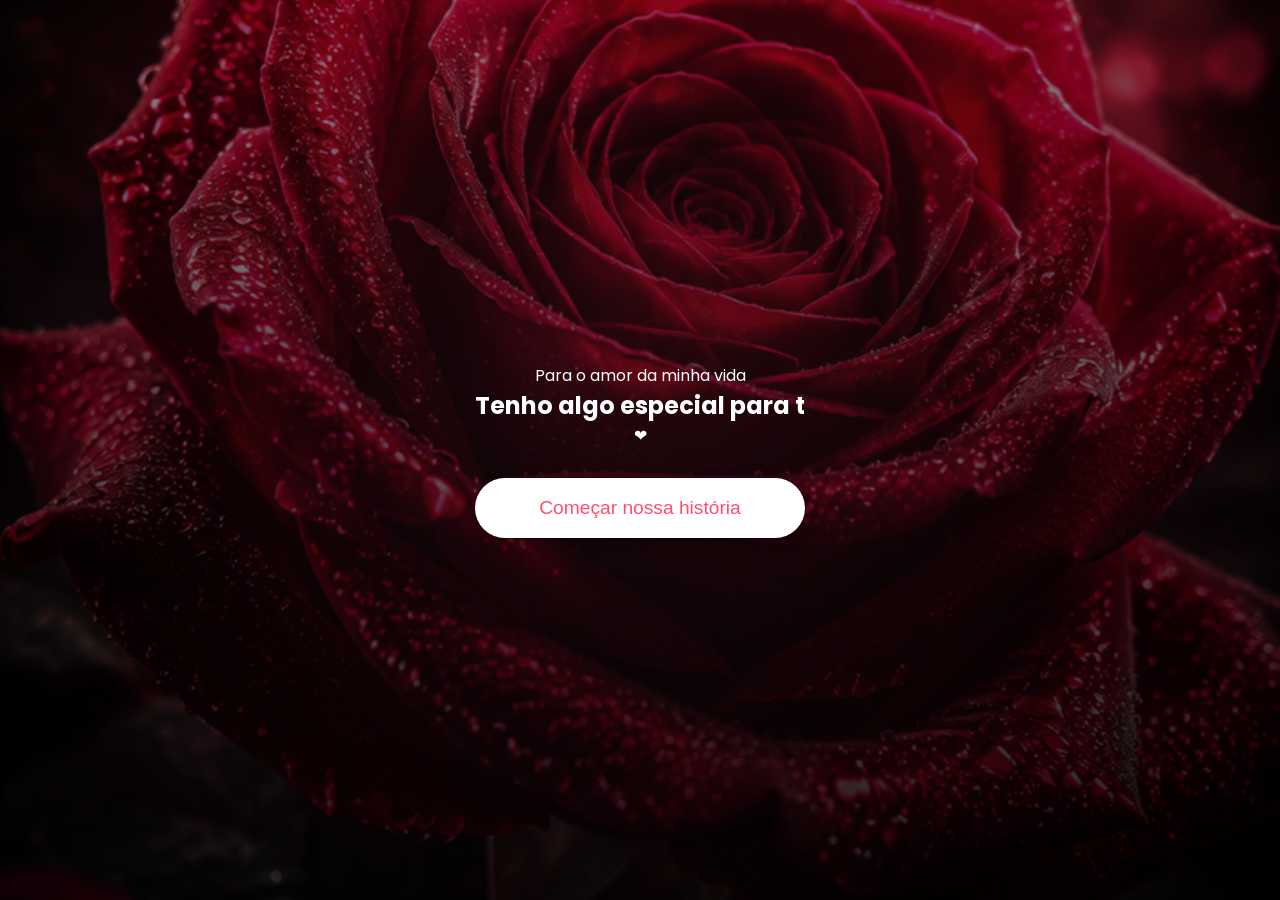
<file: index.html>
<!doctype html>
<html lang="pt-BR">
  <head>
    <meta charset="UTF-8" />
    <meta name="viewport" content="width=device-width, initial-scale=1.0" />

    <title>Para Meu Amor ❤️</title>

    <link rel="stylesheet" href="style.css" />

    <link rel="preconnect" href="https://fonts.googleapis.com" />
    <link rel="preconnect" href="https://fonts.gstatic.com" crossorigin />
    <link rel="preconnect" href="https://fonts.googleapis.com" />
    <link rel="preconnect" href="https://fonts.gstatic.com" crossorigin />

    <link
      href="https://fonts.googleapis.com/css2?family=Cormorant+Garamond:wght@300;400;500;600&family=Poppins:wght@300;400;500&display=swap"
      rel="stylesheet"
    />

    <link
      href="https://fonts.googleapis.com/css2?family=Cormorant+Garamond:wght@300;400;500;600&family=Poppins:wght@300;400;500&display=swap"
      rel="stylesheet"
    />
  </head>
  <body>
    <div class="bg-rose"></div>
    <div class="particles"></div>
    <div class="petals"></div>
    <div class="sparkles"></div>

    <!-- INTRO -->

    <section id="intro-screen">
      <div class="intro-glass">
        <span class="intro-small"> Para o amor da minha vida </span>

        <h1 class="typing-title">
          Tenho algo
          <br />
          especial para
          <br />
          te mostrar
        </h1>

        <div class="heart-icon">❤</div>

        <button id="enter-btn">Começar nossa história</button>
      </div>
    </section>

    <!-- SITE -->

    <div id="main-content" class="hidden">
      <audio id="bg-music" loop>
        <source src="Stephen.mp3" />
      </audio>

      <button id="music-btn">♫</button>

      <!-- HERO -->

      <section class="hero">
        <span> Para o amor da minha vida </span>

        <div class="small-heart">❤</div>

        <h1>
          Você é meu hoje
          <br />

          e todos os meus
          <span>amanhãs.</span>
        </h1>

        <p>
          Cada detalhe aqui foi feito com amor, para te lembrar o quanto você é
          especial para mim.
        </p>

        <button class="hero-button">❤ Começar nossa jornada</button>
      </section>

      <!-- CAPÍTULO -->

      <section class="chapter-header">
        <span class="date"> Como tudo começou </span>

        <h1>Nossos Primeiros Momentos</h1>

        <p>Aquelas primeiras borboletas no estômago...</p>
      </section>

      <section class="gallery">
        <div class="card reveal-left">
          <img src="./img/foto1.JPEG" />
        </div>

        <div class="card text-card reveal-zoom">
          <h2>Onde o "Nós" começou</h2>

          <p>Cada sorriso desses guardava o início da nossa história.</p>
        </div>

        <div class="card reveal-right">
          <img src="./img/foto2.JPEG" />
        </div>

        <div class="card reveal-bottom">
          <img src="./img/foto3.JPEG" />
        </div>
      </section>

      <!-- VIDA JUNTOS -->

      <section class="chapter-header">
        <span class="date"> O melhor lugar do mundo </span>

        <h1>Nossa Vida Juntos</h1>

        <p>A felicidade está nos caminhos que percorremos lado a lado.</p>
      </section>

      <section class="gallery">
        <div class="card">
          <img src="./img/nocarro.JPEG" />
        </div>

        <div class="card">
          <img src="./img/nocarrony.JPEG" />
        </div>

        <div class="card">
          <img src="./img/museu.JPEG" />
        </div>

        <div class="card">
          <img src="./img/horla.JPEG" />
        </div>

        <div class="card text-card">
          <h2>Sempre juntos</h2>

          <p>Não importa o destino, desde que eu esteja com você.</p>
        </div>

        <div class="card">
          <img src="./img/rindostorcido.JPEG" />
        </div>
      </section>

      <!-- NATAL -->

      <section class="chapter-header">
        <span class="date"> Datas especiais </span>

        <h1>Nosso Natal</h1>

        <p>O brilho das luzes não chega perto do brilho do seu olhar.</p>
      </section>

      <section class="gallery">
        <div class="card">
          <img src="./img/natal.JPEG" />
        </div>

        <div class="card">
          <img src="./img/natal01.JPEG" />
        </div>

        <div class="card text-card">
          <h2>Natal Inesquecível</h2>

          <p>
            Comemorar a vida ao seu lado é o meu maior presente todos os anos.
          </p>
        </div>
      </section>

      <!-- DETALHES -->

      <section class="chapter-header">
        <span class="date"> Os detalhes que eu amo </span>

        <h1>Cada Pedacinho Seu</h1>
      </section>

      <section class="details-mural">
        <div class="mural-item">
          <img src="./img/flornocabelo.JPEG" />
        </div>

        <div class="mural-item">
          <img src="./img/noivosalianca.JPEG" />
        </div>

        <div class="mural-item">
          <img src="./img/chale.JPEG" />
        </div>

        <div class="mural-item">
          <img src="./img/comsimba.JPEG" />
        </div>
      </section>

      <!-- FAMÍLIA -->

      <section class="chapter-header">
        <span class="date"> Nosso maior sonho </span>

        <h1>A Espera Mais Doce</h1>
      </section>

      <section class="gallery">
        <div class="card">
          <img src="./img/sapatinho.JPEG" />
        </div>

        <div class="card">
          <img src="./img/gravidabeijo.PNG" />
        </div>

        <div class="card">
          <img src="./img/ensaio.JPEG" />
        </div>

        <div class="card">
          <img src="./img/fotogravida.JPEG" />
        </div>

        <div class="card text-card">
          <h2>Nossa Benção</h2>

          <p>O amor transbordou e agora tem nome e batimento cardíaco.</p>
        </div>

        <div class="card">
          <img src="./img/chadebebe.JPEG" />
        </div>
      </section>

      <!-- MOMENTO CINEMA -->

      <section class="big-moment">
        <div class="parallax-bg-container">
          <img src="./img/ensaiobeijo.JPEG" class="parallax-img" />

          <div class="overlay-text">
            <h2>E esse é apenas o começo da nossa eternidade...</h2>
          </div>
        </div>
      </section>

      <!-- FINAL -->

      <section class="final-section">
        <div class="final-box">
          <span> ❤ </span>

          <h1>Para sempre, nós.</h1>

          <p>
            Obrigado por ser minha esposa e a mãe dos meus filhos. Eu te amo
            daqui até a eternidade.
          </p>

          <div class="infinity">∞</div>
        </div>
      </section>

      <!-- FRASE FINAL -->

      <section class="credits">
        <p>Feito com amor, especialmente para você.</p>
      </section>

      <script src="script.js"></script>
    </div>
  </body>
</html>
</file>
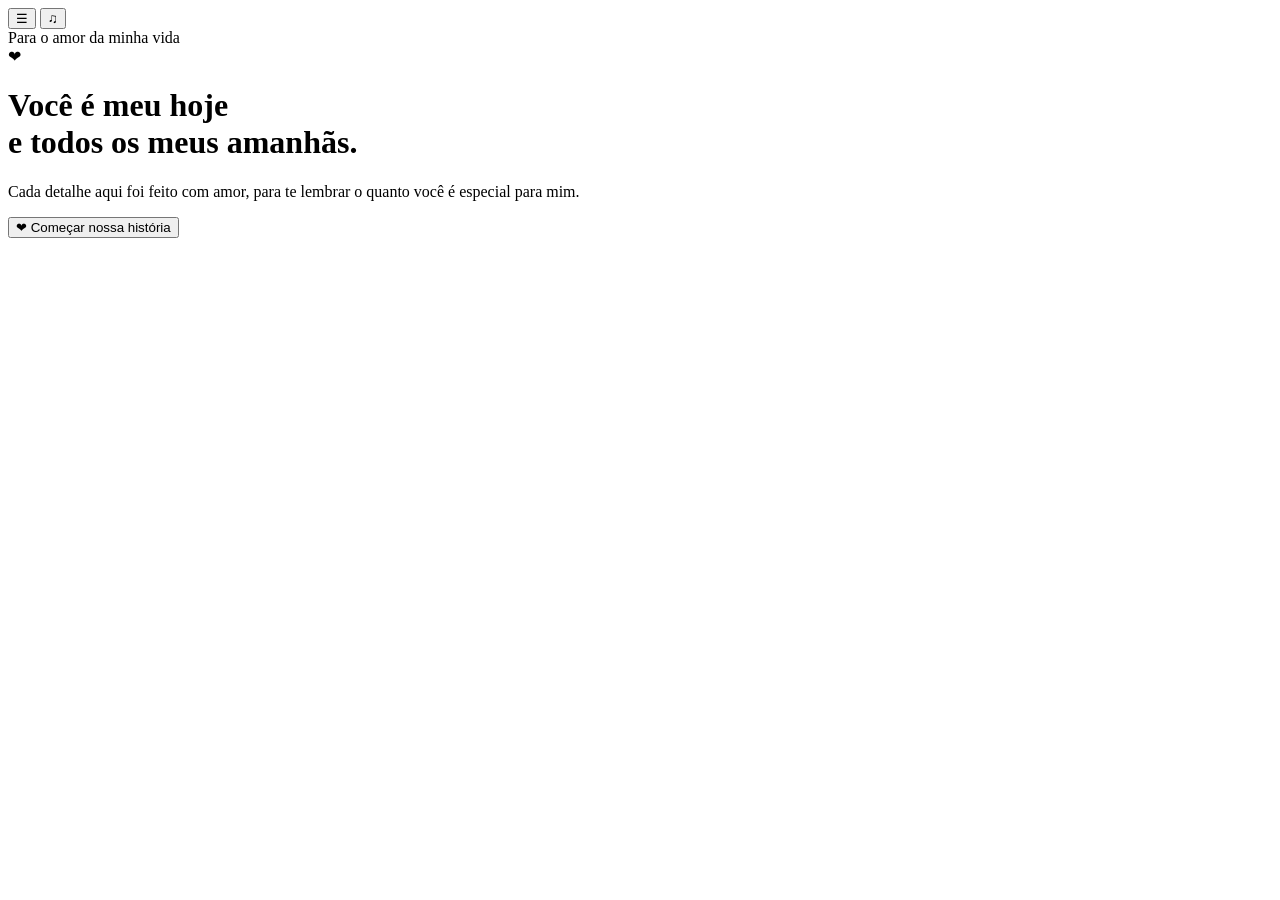
<file: img/celular.html>
<body>
  <div class="particles"></div>

  <div class="overlay"></div>

  <header class="top">
    <button class="menu-btn">☰</button>

    <button class="music-btn">♫</button>
  </header>

  <main class="hero">
    <span class="small-title"> Para o amor da minha vida </span>

    <div class="heart">❤</div>

    <h1>
      Você é meu hoje
      <br />
      e todos os meus
      <span>amanhãs.</span>
    </h1>

    <p>
      Cada detalhe aqui foi feito com amor, para te lembrar o quanto você é
      especial para mim.
    </p>

    <button class="start-btn">❤ Começar nossa história</button>
  </main>
</body>
</file>
<file: style.css>
* {
  margin: 0;
  padding: 0;
  box-sizing: border-box;
}

body {
  font-family: "Poppins", sans-serif;
  background: #080205;
  color: white;
  overflow-x: hidden;
}

/* Configurações Gerais */
:root {
  --primary-color: #ff4d6d;
  --bg-color: #fff0f3;
  --text-color: #590d22;
}

html,
body {
  margin: 0;
  padding: 0;
  width: 100%;
  /* Evita que o site balance para os lados e garante rolagem suave */
  overflow-x: hidden;
  -webkit-overflow-scrolling: touch; /* Melhora o scroll no iPhone */
}

body::before {
  content: "";

  position: fixed;

  inset: 0;

  background:
    linear-gradient(rgba(0, 0, 0, 0.45), rgba(0, 0, 0, 0.85)),
    url("./img/background-rosa.png");

  background-size: cover;

  background-position: center;

  z-index: -3;
}

body::after {
  content: "";

  position: fixed;

  width: 500px;

  height: 500px;

  border-radius: 50%;

  left: 50%;

  top: 40%;

  background: #ff4f84;

  filter: blur(200px);

  opacity: 0.2;

  transform: translate(-50%, -50%);

  z-index: -2;
}

.hidden {
  display: none !important;
}

/* Tela de Entrada */
#intro-screen {
  height: 100vh;
  display: flex;
  justify-content: center;
  align-items: center;
  background: linear-gradient(135deg, #ffb3c1, #ff4d6d);
  text-align: center;
  color: white;
}

#enter-btn {
  padding: 15px 40px;
  font-size: 1.2rem;
  border: none;
  border-radius: 50px;
  background: white;
  color: #ff4d6d;
  cursor: pointer;
  transition: transform 0.3s;
  box-shadow: 0 5px 15px rgba(0, 0, 0, 0.2);
}

#enter-btn:hover {
  transform: scale(1.1);
}

.hero {
  min-height: 100vh;

  display: flex;
  flex-direction: column;

  justify-content: center;
  align-items: center;

  text-align: center;

  padding: 0 25px;
}

.hero h1 {
  font-family: "Cormorant Garamond", serif;

  font-size: 4rem;

  line-height: 1;

  font-weight: 400;

  margin-bottom: 30px;

  text-shadow:
    0 0 20px rgba(255, 255, 255, 0.4),
    0 0 50px rgba(255, 90, 140, 0.3);
}

.hero span {
  color: #ff8cab;
}

.hero p {
  max-width: 500px;

  line-height: 1.8;

  color: rgba(255, 255, 255, 0.8);

  margin-bottom: 40px;
}

.hero-button {
  width: 280px;
  height: 65px;

  border: none;

  border-radius: 50px;

  color: white;

  font-size: 1rem;

  background: linear-gradient(90deg, #ff4f84, #ff7ca6);

  box-shadow: 0 0 30px #ff4f84;
}

/* Galeria Estilo Mural */
.gallery-container {
  padding: 20px;
  max-width: 1200px;
  margin: 0 auto;
}

.gallery {
  column-count: 3; /* Divide em 3 colunas como no Instagram/Pinterest */
  column-gap: 15px;
}

@media (max-width: 768px) {
  .gallery {
    column-count: 1;
  }
}

.card {
  background: white;
  margin-bottom: 15px;
  break-inside: avoid;
  border-radius: 15px;
  overflow: hidden;
  box-shadow: 0 4px 15px rgba(0, 0, 0, 0.1);
  opacity: 0;
  transform: translateY(50px);
  transition: all 0.8s ease-out;
  will-change: transform, opacity; /* Ajuda o celular a processar a animação */
  backface-visibility: hidden;
}

.card.show {
  opacity: 1;
  transform: translateY(0);
}

.card img,
.card video {
  width: 100%;
  display: block;
  transition: transform 0.5s;
}

.card:hover img {
  transform: scale(1.05);
}

.reveal-left {
  transform: translateX(-80px);
}

.reveal-right {
  transform: translateX(80px);
}

.reveal-bottom {
  transform: translateY(80px);
}

.reveal-zoom {
  transform: scale(0.6);
}

.text-card {
  padding: 20px;
  text-align: center;
  background: #ffccd5;
}

.flowers-bg {
  pointer-events: none;
  z-index: -1;
}

/* Flores de Fundo e Pétalas */
.flowers-bg img {
  position: fixed;
  width: 80px;
  opacity: 0.3;
  z-index: -1;
  pointer-events: none;
}

/* Posicionando as flores do seu print nos cantos */
.flowers-bg img:nth-child(1) {
  top: 5%;
  left: 5%;
}
.flowers-bg img:nth-child(2) {
  top: 10%;
  right: 5%;
}
.flowers-bg img:nth-child(3) {
  bottom: 5%;
  left: 10%;
}
.flowers-bg img:nth-child(4) {
  bottom: 10%;
  right: 10%;
}

.petal {
  position: fixed;
  top: -10%;
  /* pointer-events: none impede que a pétala bloqueie o dedo no celular */
  pointer-events: none;
  user-select: none;
  z-index: 999;
  animation: fall linear forwards;
}

@keyframes fall {
  to {
    transform: translateY(110vh) rotate(360deg);
  }
}

/* Seções de Texto */
.intro-section,
.final-section {
  height: 60vh;
  display: flex;
  justify-content: center;
  align-items: center;
  text-align: center;
  padding: 20px;
}

.floating-btn {
  position: fixed;
  bottom: 20px;
  right: 20px;
  z-index: 1000;
  background: white;
  border: none;
  border-radius: 50%;
  width: 50px;
  height: 50px;
  box-shadow: 0 4px 10px rgba(0, 0, 0, 0.2);
  cursor: pointer;
}

/* Espaçamento entre capítulos */
.chapter-header {
  margin: 90px 20px 40px;

  padding: 45px 30px;

  text-align: center;

  background: rgba(255, 255, 255, 0.04);

  backdrop-filter: blur(20px);

  border-radius: 40px;

  border: 1px solid rgba(255, 255, 255, 0.06);
}

.chapter-header.show {
  opacity: 1;
  transform: scale(1);
}

.chapter-header .date {
  text-transform: uppercase;
  letter-spacing: 3px;
  font-size: 0.9rem;
  color: #ff4d6d;
  font-weight: bold;
}

.chapter-header h1 {
  font-family: "Cormorant Garamond", serif;

  font-size: 3.5rem;

  margin-top: 10px;
}

.chapter-header p {
  color: rgba(255, 255, 255, 0.8);
}

.card {
  position: relative;

  overflow: hidden;

  border-radius: 30px;

  margin-bottom: 18px;

  background: var(--glass);

  backdrop-filter: blur(15px);

  border: 1px solid var(--border);

  box-shadow: 0 20px 50px rgba(0, 0, 0, 0.45);
}

.card img {
  width: 100%;

  display: block;

  border-radius: 24px;

  transition: 1s;
}

.card:hover img {
  transform: scale(1.05);
}

.card::before {
  content: "";

  position: absolute;

  width: 100px;

  height: 300px;

  background: rgba(255, 255, 255, 0.15);

  transform: rotate(35deg);

  left: -200px;

  top: -50px;

  transition: 1.2s;
}

.card:hover::before {
  left: 150%;
}

/* Card em destaque para a foto da gravidez */
.card.text-card.highlight {
  background: linear-gradient(135deg, #ffccd5, #ffb3c1);
  border: 2px solid #ff4d6d;
}

.final-box {
  background: rgba(255, 255, 255, 0.05);

  backdrop-filter: blur(25px);

  border-radius: 40px;

  border: 1px solid rgba(255, 255, 255, 0.08);

  padding: 60px 35px;

  box-shadow: 0 0 80px rgba(255, 79, 132, 0.25);
}

.heart {
  font-size: 3rem;
  display: inline-block;
  animation: pulse 1.5s infinite;
}

@keyframes pulse {
  0% {
    transform: scale(1);
  }
  50% {
    transform: scale(1.2);
  }
  100% {
    transform: scale(1);
  }
}

/* Deixar o scroll suave para ela não descer rápido demais */
html {
  scroll-behavior: smooth;
}

.card {
  transition: transform 0.2s ease-out;
}

/* Quando ela passar o mouse ou o scroll atingir a foto, ela "salta" */
.card:hover {
  transform: perspective(1000px) rotateX(5deg) rotateY(5deg) scale(1.02);
}

.flowers-bg {
  filter: blur(4px); /* Suaviza as flores do fundo */
  opacity: 0.4;
}

/* Efeito de brilho nas fotos */
.card img {
  filter: saturate(1.1) contrast(1.05);
}

.immersive-gallery {
  position: relative;
  height: 150vh; /* Seção bem longa para o efeito durar */
  overflow: hidden;
  background: #fffafa;
}

.floating-photos {
  position: relative;
  width: 100%;
  height: 100%;
}

.float-card {
  position: absolute;
  width: 250px;
  transition: transform 0.1s linear; /* Suaviza o movimento do JS */
}

/* Espalhando manualmente como no print do Lando Norris */
.float-card:nth-child(1) {
  top: 10%;
  left: 10%;
  width: 200px;
}
.float-card:nth-child(2) {
  top: 20%;
  right: 15%;
  width: 300px;
}
.float-card:nth-child(3) {
  top: 40%;
  left: 35%;
  width: 450px;
  z-index: 2;
} /* Foto principal */
.float-card:nth-child(4) {
  top: 70%;
  left: 15%;
  width: 220px;
}

.float-card img {
  width: 100%;
  border-radius: 4px;
  box-shadow: 0 10px 30px rgba(0, 0, 0, 0.1);
}

.float-card span,
.float-card p {
  font-family: "serif";
  font-size: 0.8rem;
  color: #333;
  display: block;
  margin-top: 10px;
}

/* Seção 4: Mural de Detalhes */
.details-mural {
  display: grid;
  grid-template-columns: repeat(4, 1fr);
  gap: 10px;
  padding: 20px;
}

.mural-item {
  aspect-ratio: 1 / 1;
  overflow: hidden;
  filter: grayscale(100%);
  transition: all 0.5s ease;
}

.mural-item:hover {
  filter: grayscale(0%);
  transform: scale(1.05);
  z-index: 5;
}

.detalhe-flor {
  position: absolute;
  width: 266%;
  top: -20px;
  right: -25%;
}

.detalhe-alianca {
  position: absolute;
  width: 179%;
  top: -170px;
  left: -29%;
}

.detalhe-chale {
  position: absolute;
  width: 297%;
  top: -266px;
  left: -77%;
}

.com-simba {
  position: absolute;
  width: 447%;
  top: -554%;
  left: -144%;
}
/* Seção 5: Linha do Tempo */
.timeline-section {
  padding: 100px 20px;
}

.timeline-item {
  display: flex;
  align-items: center;
  justify-content: center;
  gap: 50px;
  margin-bottom: 100px;
}

.timeline-item.reversed {
  flex-direction: row-reverse;
}

.timeline-img {
  width: 40%;
}
.timeline-img img {
  width: 100%;
  border-radius: 20px;
}

.timeline-text {
  width: 40%;
}
.timeline-text span {
  color: #ff4d6d;
  font-weight: bold;
}

/* Seção 6: Grande Momento (Efeito Cinema) */
.big-moment {
  height: 100vh;
  overflow: hidden;
  position: relative;
  display: flex;
  justify-content: center;
  align-items: center;
}

.parallax-bg-container {
  width: 100%;
  height: 120%; /* Maior que a tela para o efeito de scroll */
  position: absolute;
  top: -10%;
}

.parallax-img {
  width: 100%;
  height: 100%;
  object-fit: cover;
  filter: brightness(0.6);
}

.overlay-text {
  position: relative;
  color: white;
  text-align: center;
  z-index: 10;
}

/* Responsivo para Celular */
@media (max-width: 768px) {
  .details-mural {
    grid-template-columns: repeat(2, 1fr);
  }
  .timeline-item {
    flex-direction: column;
    text-align: center;
  }
  .timeline-img,
  .timeline-text {
    width: 100%;
  }
}

/* Estado base de todas as fotos antes de aparecerem */
.card {
  opacity: 0;
  transition: all 1.2s cubic-bezier(0.2, 0.8, 0.2, 1); /* Animação suave e elegante */
  will-change: transform, opacity;
}

/* 1. Foto vem da Esquerda */
.reveal-left {
  transform: translateX(-100px) rotate(-5deg);
}

/* 2. Foto vem da Direita */
.reveal-right {
  transform: translateX(100px) rotate(5deg);
}

/* 3. Foto vem de Baixo (Sobe) */
.reveal-bottom {
  transform: translateY(80px);
}

/* 4. Foto surge com Zoom (Efeito de Profundidade) */
.reveal-zoom {
  transform: scale(0.5);
}

/* Classe que o JavaScript vai adicionar quando a foto aparecer na tela */
.card.active {
  opacity: 1 !important;
  transform: translate(0) rotate(0) scale(1) !important;
}

/* Configurações Gerais */
:root {
  --primary-color: #ff4d6d;
  --bg-color: #fff0f3;
  --text-color: #590d22;
}

html,
body {
  margin: 0;
  padding: 0;
  width: 100%;
  /* Evita que o site balance para os lados e garante rolagem suave */
  overflow-x: hidden;
  -webkit-overflow-scrolling: touch; /* Melhora o scroll no iPhone */
}

.hidden {
  display: none !important;
}

/* Tela de Entrada */
#intro-screen {
  height: 100vh;

  display: flex;

  justify-content: center;

  align-items: center;

  padding: 30px;

  background: transparent;
}

.intro-content {
  width: 100%;

  max-width: 420px;

  padding: 50px 30px;

  text-align: center;

  background: rgba(255, 255, 255, 0.05);

  backdrop-filter: blur(20px);

  border: 1px solid rgba(255, 255, 255, 0.08);

  border-radius: 40px;

  box-shadow: 0 20px 60px rgba(0, 0, 0, 0.5);
}

.intro-content h1 {
  font-family: "Cormorant Garamond", serif;

  font-size: 3rem;

  font-weight: 400;

  line-height: 1.1;

  text-shadow:
    0 0 20px rgba(255, 255, 255, 0.4),
    0 0 50px rgba(255, 91, 143, 0.4);
}

#enter-btn {
  margin-top: 30px;

  width: 100%;

  height: 60px;

  border: none;

  border-radius: 50px;

  color: white;

  font-size: 1rem;

  background: linear-gradient(90deg, #ff4f84, #ff7ca6);

  box-shadow: 0 0 30px #ff4f84;
}

#enter-btn {
  padding: 15px 40px;
  font-size: 1.2rem;
  border: none;
  border-radius: 50px;
  background: white;
  color: #ff4d6d;
  cursor: pointer;
  transition: transform 0.3s;
  box-shadow: 0 5px 15px rgba(0, 0, 0, 0.2);
}

#enter-btn:hover {
  transform: scale(1.1);
}

/* Galeria Estilo Mural */
.gallery-container {
  padding: 20px;
  max-width: 1200px;
  margin: 0 auto;
}

.gallery {
  column-count: 3; /* Divide em 3 colunas como no Instagram/Pinterest */
  column-gap: 15px;
}

@media (max-width: 768px) {
  .gallery {
    column-count: 2;
  }
}

.card {
  position: relative;

  overflow: hidden;

  background: rgba(255, 255, 255, 0.05);

  backdrop-filter: blur(15px);

  border: 1px solid rgba(255, 255, 255, 0.08);

  border-radius: 30px;

  padding: 10px;

  box-shadow: 0 15px 40px rgba(0, 0, 0, 0.5);
}

.card img {
  width: 100%;

  border-radius: 22px;

  transition: 1s;
}

.card::before {
  content: "";

  position: absolute;

  top: -200px;

  left: -200px;

  width: 100px;

  height: 400px;

  background: rgba(255, 255, 255, 0.15);

  transform: rotate(30deg);

  transition: 1.2s;
}

.card:hover::before {
  left: 500px;
}

.card:hover img {
  transform: scale(1.05);
}

.card.show {
  opacity: 1;
  transform: translateY(0);
}

.card img,
.card video {
  width: 100%;
  display: block;
  transition: transform 0.5s;
}

.card:hover img {
  transform: scale(1.05);
}

.text-card {
  padding: 20px;
  text-align: center;
  background: #ffccd5;
}

.flowers-bg {
  pointer-events: none;
  z-index: -1;
}

/* Flores de Fundo e Pétalas */
.flowers-bg img {
  position: fixed;
  width: 80px;
  opacity: 0.3;
  z-index: -1;
  pointer-events: none;
}

/* Posicionando as flores do seu print nos cantos */
.flowers-bg img:nth-child(1) {
  top: 5%;
  left: 5%;
}
.flowers-bg img:nth-child(2) {
  top: 10%;
  right: 5%;
}
.flowers-bg img:nth-child(3) {
  bottom: 5%;
  left: 10%;
}
.flowers-bg img:nth-child(4) {
  bottom: 10%;
  right: 10%;
}

.petal {
  position: fixed;
  top: -10%;
  /* pointer-events: none impede que a pétala bloqueie o dedo no celular */
  pointer-events: none;
  user-select: none;
  z-index: 999;
  animation: fall linear forwards;
}

@keyframes fall {
  to {
    transform: translateY(110vh) rotate(360deg);
  }
}

/* Seções de Texto */
.intro-section,
.final-section {
  height: 60vh;
  display: flex;
  justify-content: center;
  align-items: center;
  text-align: center;
  padding: 20px;
}

.floating-btn {
  position: fixed;
  bottom: 20px;
  right: 20px;
  z-index: 1000;
  background: white;
  border: none;
  border-radius: 50%;
  width: 50px;
  height: 50px;
  box-shadow: 0 4px 10px rgba(0, 0, 0, 0.2);
  cursor: pointer;
}

/* Espaçamento entre capítulos */
.chapter-header {
  margin: 60px 20px 30px;

  padding: 40px 30px;

  text-align: center;

  background: rgba(255, 255, 255, 0.05);

  border: 1px solid rgba(255, 255, 255, 0.08);

  border-radius: 35px;

  backdrop-filter: blur(20px);
}

.chapter-header .date {
  color: #ff8cab;

  letter-spacing: 4px;

  text-transform: uppercase;
}

.chapter-header h1 {
  font-family: "Cormorant Garamond", serif;

  font-size: 3rem;

  font-weight: 400;

  margin: 15px 0;
}

.chapter-header.show {
  opacity: 1;
  transform: scale(1);
}

.chapter-header .date {
  text-transform: uppercase;
  letter-spacing: 3px;
  font-size: 0.9rem;
  color: #ff4d6d;
  font-weight: bold;
}

.chapter-header h1 {
  font-size: 2.5rem;
  margin: 10px 0;
  font-family: "Georgia", serif;
}

/* Card em destaque para a foto da gravidez */
.card.text-card.highlight {
  background: linear-gradient(135deg, #ffccd5, #ffb3c1);
  border: 2px solid #ff4d6d;
}

.final-box {
  background: rgba(255, 255, 255, 0.05);

  border: 1px solid rgba(255, 255, 255, 0.1);

  backdrop-filter: blur(20px);

  border-radius: 40px;

  box-shadow: 0 0 100px rgba(255, 70, 120, 0.3);
}

.heart {
  font-size: 3rem;
  display: inline-block;
  animation: pulse 1.5s infinite;
}

@keyframes pulse {
  0% {
    transform: scale(1);
  }
  50% {
    transform: scale(1.2);
  }
  100% {
    transform: scale(1);
  }
}

/* Deixar o scroll suave para ela não descer rápido demais */
html {
  scroll-behavior: smooth;
}

.card {
  transition: transform 0.2s ease-out;
}

/* Quando ela passar o mouse ou o scroll atingir a foto, ela "salta" */
.card:hover {
  transform: perspective(1000px) rotateX(5deg) rotateY(5deg) scale(1.02);
}

.flowers-bg {
  filter: blur(4px); /* Suaviza as flores do fundo */
  opacity: 0.4;
}

/* Efeito de brilho nas fotos */
.card img {
  filter: saturate(1.1) contrast(1.05);
}

.immersive-gallery {
  position: relative;
  height: 150vh; /* Seção bem longa para o efeito durar */
  overflow: hidden;
  background: #fffafa;
}

.floating-photos {
  position: relative;
  width: 100%;
  height: 100%;
}

.float-card {
  position: absolute;
  width: 250px;
  transition: transform 0.1s linear; /* Suaviza o movimento do JS */
}

/* Espalhando manualmente como no print do Lando Norris */
.float-card:nth-child(1) {
  top: 10%;
  left: 10%;
  width: 200px;
}
.float-card:nth-child(2) {
  top: 20%;
  right: 15%;
  width: 300px;
}
.float-card:nth-child(3) {
  top: 40%;
  left: 35%;
  width: 450px;
  z-index: 2;
} /* Foto principal */
.float-card:nth-child(4) {
  top: 70%;
  left: 15%;
  width: 220px;
}

.float-card img {
  width: 100%;
  border-radius: 4px;
  box-shadow: 0 10px 30px rgba(0, 0, 0, 0.1);
}

.float-card span,
.float-card p {
  font-family: "serif";
  font-size: 0.8rem;
  color: #333;
  display: block;
  margin-top: 10px;
}

/* Seção 4: Mural de Detalhes */
.details-mural {
  display: grid;
  grid-template-columns: repeat(4, 1fr);
  gap: 10px;
  padding: 20px;
}

.mural-item {
  aspect-ratio: 1 / 1;
  overflow: hidden;
  filter: grayscale(100%);
  transition: all 0.5s ease;
}

.mural-item:hover {
  filter: grayscale(0%);
  transform: scale(1.05);
  z-index: 5;
}

.detalhe-flor {
  position: absolute;
  width: 266%;
  top: -20px;
  right: -25%;
}

.detalhe-alianca {
  position: absolute;
  width: 179%;
  top: -170px;
  left: -29%;
}

.detalhe-chale {
  position: absolute;
  width: 297%;
  top: -266px;
  left: -77%;
}

.com-simba {
  position: absolute;
  width: 447%;
  top: -554%;
  left: -144%;
}
/* Seção 5: Linha do Tempo */
.timeline-section {
  padding: 100px 20px;
}

.timeline-item {
  display: flex;
  align-items: center;
  justify-content: center;
  gap: 50px;
  margin-bottom: 100px;
}

.timeline-item.reversed {
  flex-direction: row-reverse;
}

.timeline-img {
  width: 40%;
}
.timeline-img img {
  width: 100%;
  border-radius: 20px;
}

.timeline-text {
  width: 40%;
}
.timeline-text span {
  color: #ff4d6d;
  font-weight: bold;
}

/* Seção 6: Grande Momento (Efeito Cinema) */
.big-moment {
  height: 100vh;
  overflow: hidden;
  position: relative;
  display: flex;
  justify-content: center;
  align-items: center;
}

.parallax-bg-container {
  width: 100%;
  height: 120%; /* Maior que a tela para o efeito de scroll */
  position: absolute;
  top: -10%;
}

.parallax-img {
  width: 100%;
  height: 100%;
  object-fit: cover;
  filter: brightness(0.6);
}

.overlay-text {
  position: relative;
  color: white;
  text-align: center;
  z-index: 10;
}

/* Responsivo para Celular */
@media (max-width: 768px) {
  .details-mural {
    grid-template-columns: repeat(2, 1fr);
  }
  .timeline-item {
    flex-direction: column;
    text-align: center;
  }
  .timeline-img,
  .timeline-text {
    width: 100%;
  }
}

/* Estado base de todas as fotos antes de aparecerem */
.card {
  opacity: 0;
  transition: all 1.2s cubic-bezier(0.2, 0.8, 0.2, 1); /* Animação suave e elegante */
  will-change: transform, opacity;
}

/* 1. Foto vem da Esquerda */
.reveal-left {
  transform: translateX(-100px) rotate(-5deg);
}

/* 2. Foto vem da Direita */
.reveal-right {
  transform: translateX(100px) rotate(5deg);
}

/* 3. Foto vem de Baixo (Sobe) */
.reveal-bottom {
  transform: translateY(80px);
}

/* 4. Foto surge com Zoom (Efeito de Profundidade) */
.reveal-zoom {
  transform: scale(0.5);
}

/* Classe que o JavaScript vai adicionar quando a foto aparecer na tela */
.card.active {
  opacity: 1 !important;
  transform: translate(0) rotate(0) scale(1) !important;
}

.touch-heart {
  position: fixed;

  font-size: 25px;

  pointer-events: none;

  z-index: 9999;

  animation: heartUp 2s forwards;
}

@keyframes heartUp {
  0% {
    opacity: 1;
    transform: translate(-50%, -50%) scale(0.5);
  }

  100% {
    opacity: 0;
    transform: translate(-50%, -200px) scale(2);
  }
}

.sparkle {
  position: fixed;

  top: 100vh;

  width: 3px;

  height: 3px;

  background: white;

  border-radius: 50%;

  box-shadow:
    0 0 10px white,
    0 0 20px white;

  animation: sparkleFloat linear forwards;
}

@keyframes sparkleFloat {
  to {
    top: -10vh;

    opacity: 0;
  }
}

#music-btn {
  position: fixed;

  bottom: 25px;
  right: 25px;

  width: 65px;
  height: 65px;

  display: flex;
  justify-content: center;
  align-items: center;

  font-size: 1.4rem;

  color: white;

  background: rgba(255, 255, 255, 0.08);

  backdrop-filter: blur(20px);

  border: 1px solid rgba(255, 255, 255, 0.1);

  border-radius: 50%;

  cursor: pointer;

  z-index: 9999;

  box-shadow:
    0 10px 30px rgba(0, 0, 0, 0.4),
    0 0 30px rgba(255, 79, 132, 0.4);

  transition: 0.4s cubic-bezier(0.2, 0.8, 0.2, 1);
}
#music-btn:hover {
  transform: translateY(-5px) scale(1.05);

  box-shadow:
    0 15px 40px rgba(0, 0, 0, 0.5),
    0 0 50px rgba(255, 79, 132, 0.8);
}

#music-btn:active {
  transform: scale(0.92);
}

#music-btn::before {
  content: "";

  position: absolute;

  inset: -5px;

  border-radius: 50%;

  border: 2px solid rgba(255, 79, 132, 0.3);
}

@keyframes pulseMusic {
  0% {
    transform: scale(1);

    opacity: 1;
  }

  100% {
    transform: scale(1.5);

    opacity: 0;
  }
}

#music-btn.playing {
  animation: rotateDisc 8s linear infinite;
}

@keyframes rotateDisc {
  from {
    transform: rotate(0deg);
  }

  to {
    transform: rotate(360deg);
  }
}

.cinema-scroll {
  position: relative;

  height: 300vh;
}

.scene {
  position: sticky;

  top: 0;

  height: 100vh;

  display: flex;

  justify-content: center;

  align-items: center;

  overflow: hidden;
}

.scene img {
  width: 100%;

  height: 100%;

  object-fit: cover;

  transition:
    opacity 0.8s,
    filter 0.8s,
    transform 0.8s;
}

.scene.fade-out img {
  opacity: 0;

  filter: blur(25px);

  transform: scale(1.2);
}

.scene.fade-in img {
  opacity: 1;

  filter: blur(0);

  transform: scale(1);
}
</file>
